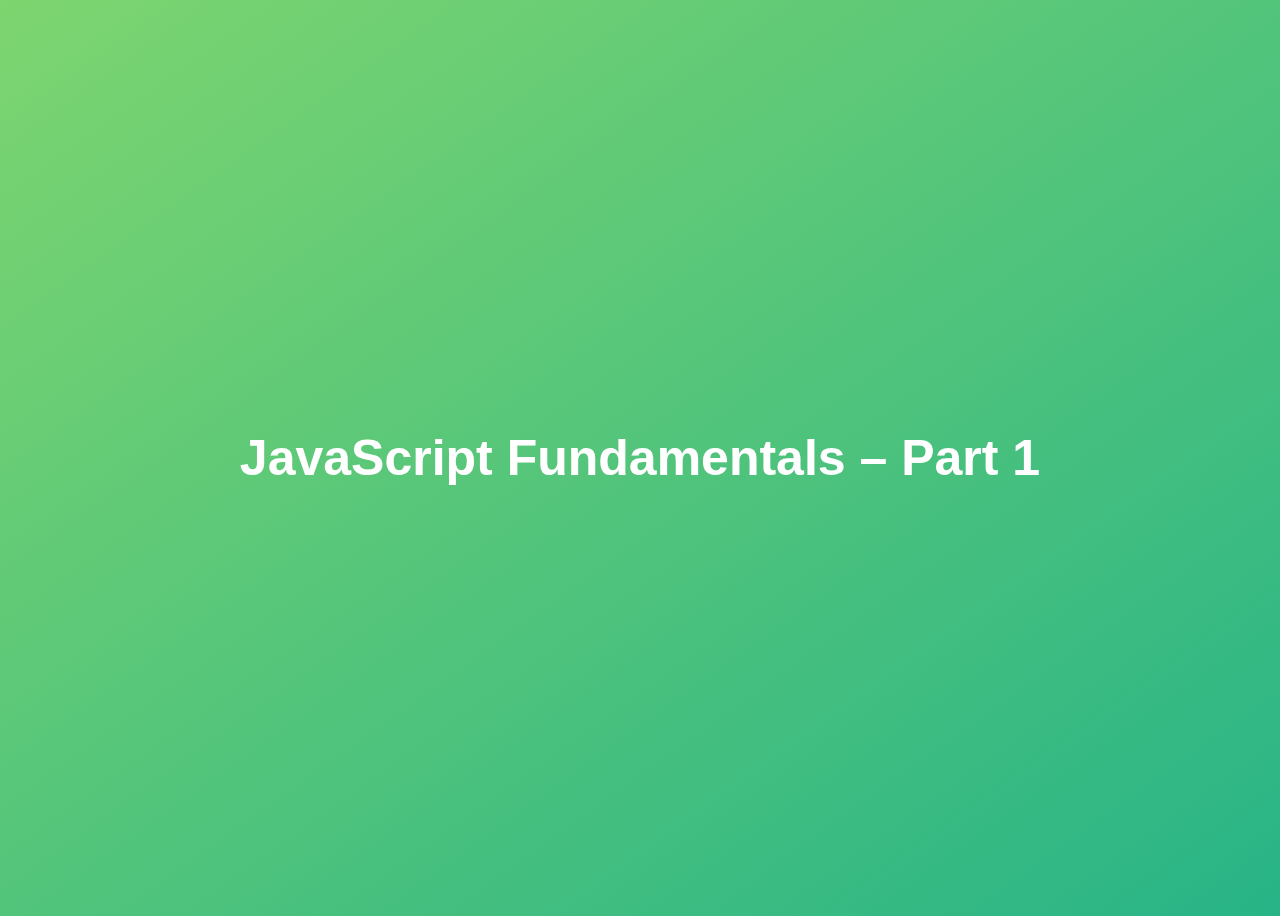
<file: complete-javascript-course-master2/01-Fundamentals-Part-1/final/index.html>
<!DOCTYPE html>
<html lang="en">
  <head>
    <meta charset="UTF-8" />
    <meta name="viewport" content="width=device-width, initial-scale=1.0" />
    <meta http-equiv="X-UA-Compatible" content="ie=edge" />
    <title>JavaScript Fundamentals – Part 1</title>
    <style>
      body {
        height: 100vh;
        display: flex;
        align-items: center;
        background: linear-gradient(to top left, #28b487, #7dd56f);
      }
      h1 {
        font-family: sans-serif;
        font-size: 50px;
        line-height: 1.3;
        width: 100%;
        padding: 30px;
        text-align: center;
        color: white;
      }
    </style>
  </head>
  <body>
    <h1>JavaScript Fundamentals – Part 1</h1>

    <script src="script.js"></script>
  </body>
</html>
</file>
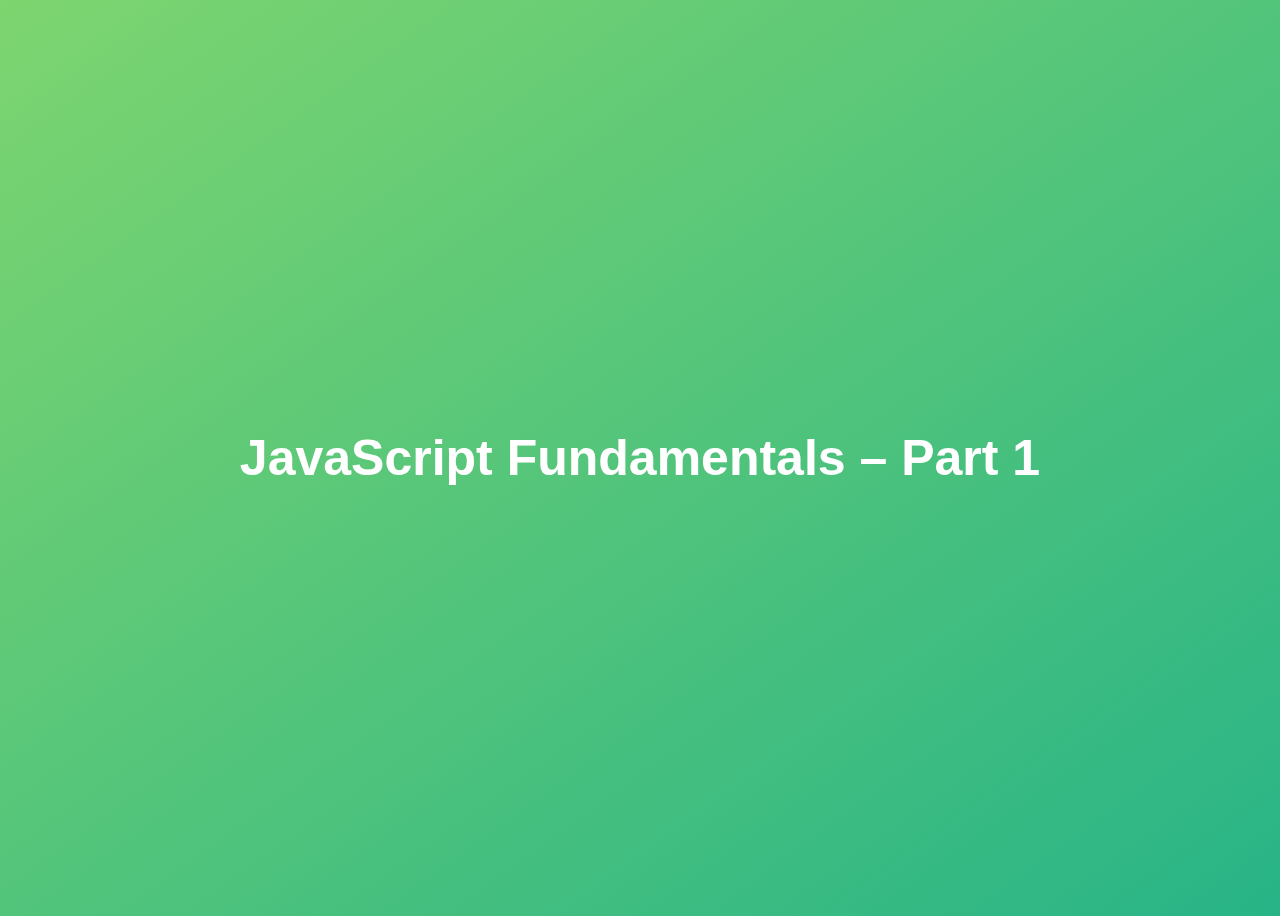
<file: complete-javascript-course-master2/01-Fundamentals-Part-1/starter/index.html>
<!DOCTYPE html>
<html lang="en">
  <head>
    <meta charset="UTF-8" />
    <meta name="viewport" content="width=device-width, initial-scale=1.0" />
    <meta http-equiv="X-UA-Compatible" content="ie=edge" />
    <title>JavaScript Fundamentals – Part 1</title>
    <style>
      body {
        height: 100vh;
        display: flex;
        align-items: center;
        background: linear-gradient(to top left, #28b487, #7dd56f);
      }
      h1 {
        font-family: sans-serif;
        font-size: 50px;
        line-height: 1.3;
        width: 100%;
        padding: 30px;
        text-align: center;
        color: white;
      }
    </style>
  </head>
  <body>
    <h1>JavaScript Fundamentals – Part 1</h1>
  </body>
</html>
</file>
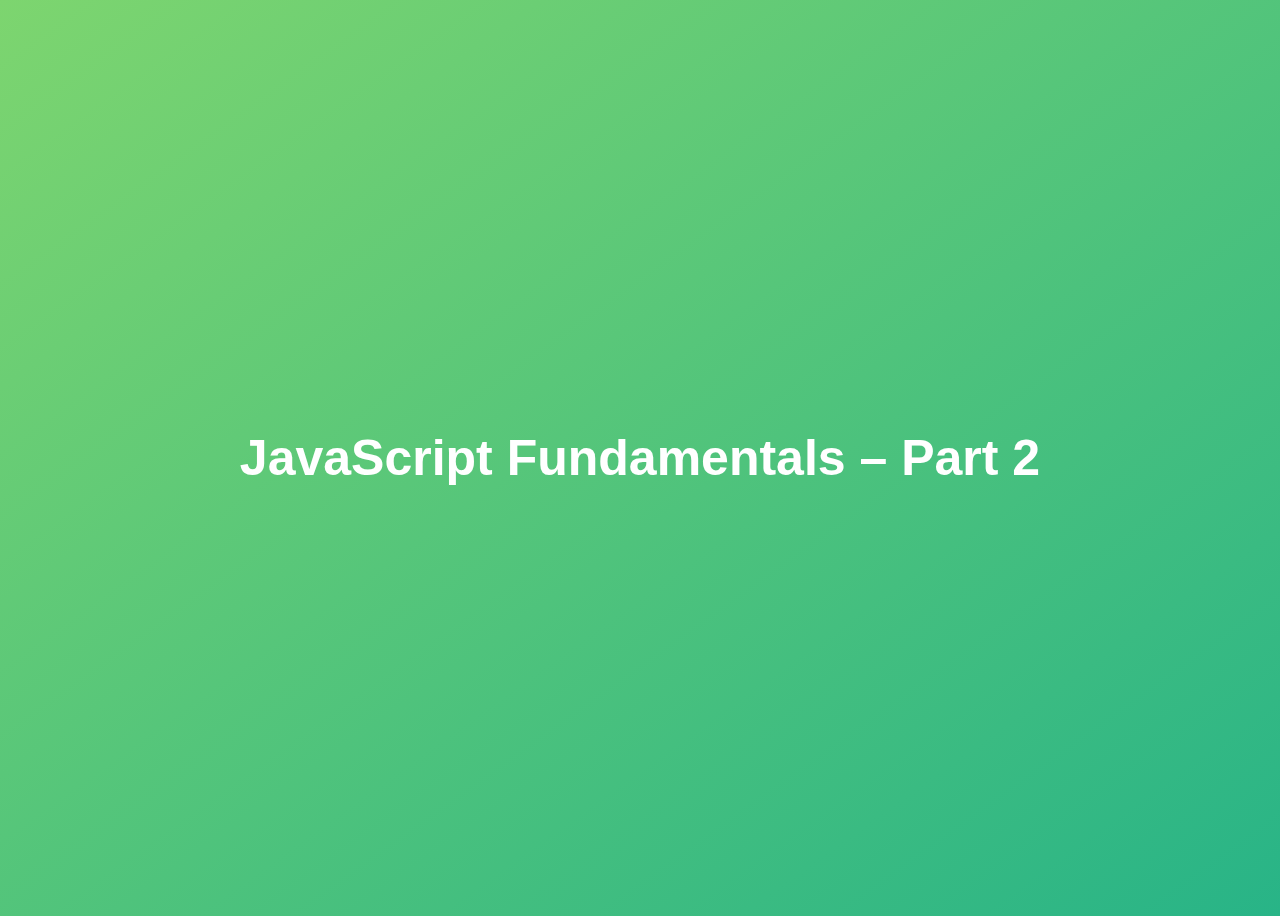
<file: complete-javascript-course-master2/02-Fundamentals-Part-2/final/index.html>
<!DOCTYPE html>
<html lang="en">
  <head>
    <meta charset="UTF-8" />
    <meta name="viewport" content="width=device-width, initial-scale=1.0" />
    <meta http-equiv="X-UA-Compatible" content="ie=edge" />
    <title>JavaScript Fundamentals – Part 2</title>
    <style>
      body {
        height: 100vh;
        display: flex;
        align-items: center;
        background: linear-gradient(to top left, #28b487, #7dd56f);
      }
      h1 {
        font-family: sans-serif;
        font-size: 50px;
        line-height: 1.3;
        width: 100%;
        padding: 30px;
        text-align: center;
        color: white;
      }
    </style>
  </head>
  <body>
    <h1>JavaScript Fundamentals – Part 2</h1>
    <script src="script.js"></script>
  </body>
</html>
</file>
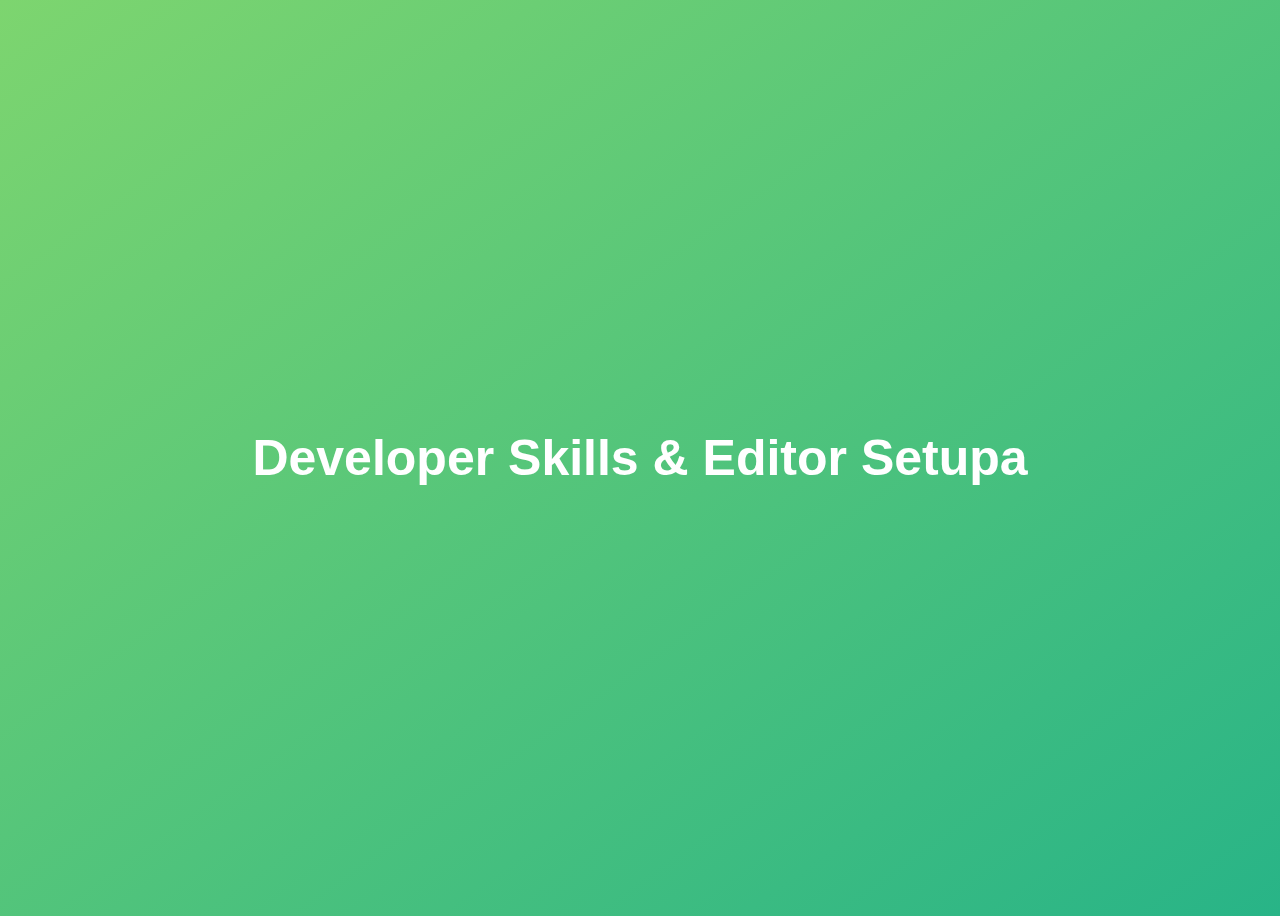
<file: complete-javascript-course-master2/03-Developer-Skills/final/index.html>
<!DOCTYPE html>
<html lang="en">
  <head>
    <meta charset="UTF-8" />
    <meta name="viewport" content="width=device-width, initial-scale=1.0" />
    <meta http-equiv="X-UA-Compatible" content="ie=edge" />
    <title>Developer Skills & Editor Setup</title>
    <style>
      body {
        height: 100vh;
        display: flex;
        align-items: center;
        background: linear-gradient(to top left, #28b487, #7dd56f);
      }
      h1 {
        font-family: sans-serif;
        font-size: 50px;
        line-height: 1.3;
        width: 100%;
        padding: 30px;
        text-align: center;
        color: white;
      }
    </style>
  </head>
  <body>
    <h1>Developer Skills & Editor Setupa</h1>
    <script src="script.js"></script>
  </body>
</html>
</file>
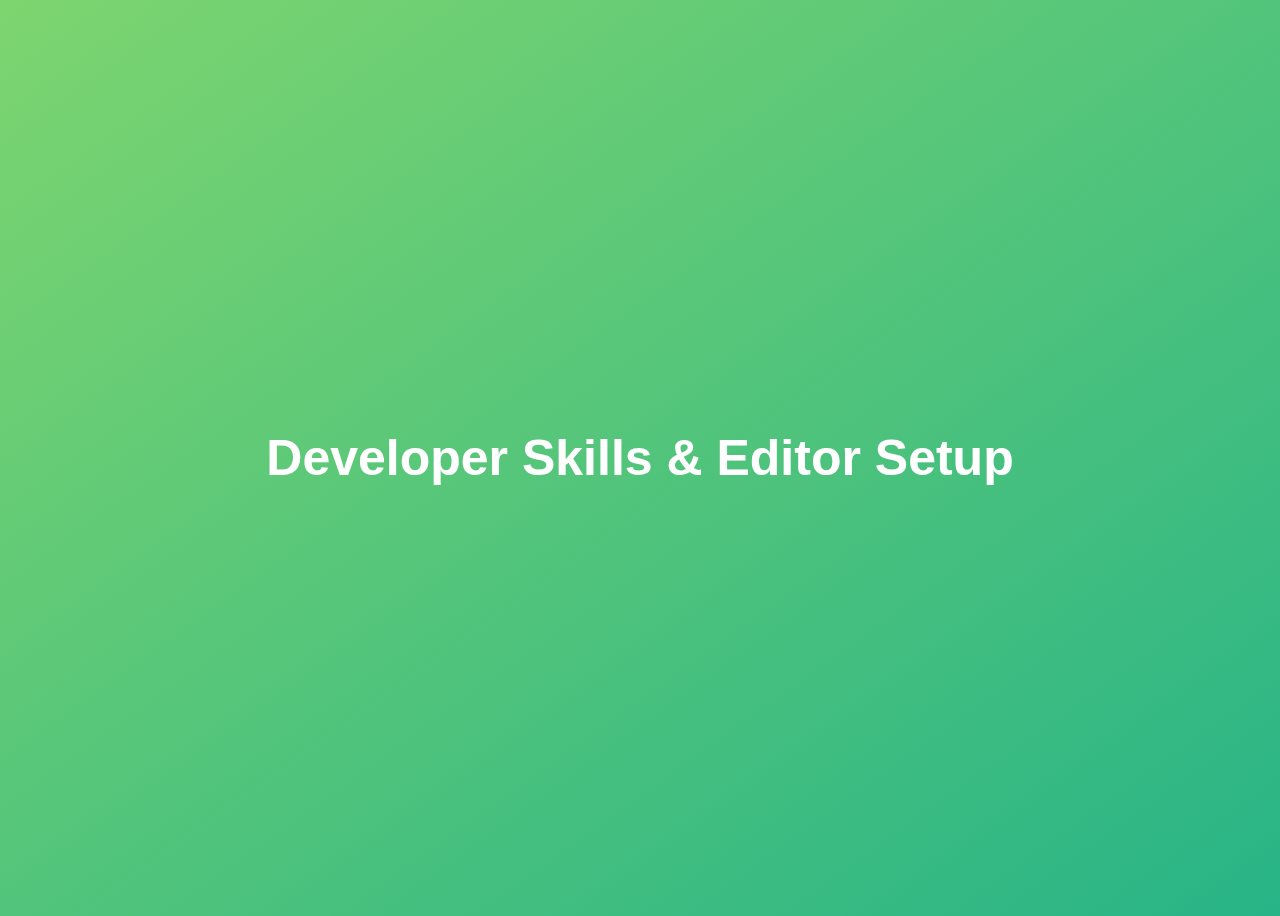
<file: complete-javascript-course-master2/03-Developer-Skills/starter/index.html>
<!DOCTYPE html>
<html lang="en">
  <head>
    <meta charset="UTF-8" />
    <meta name="viewport" content="width=device-width, initial-scale=1.0" />
    <meta http-equiv="X-UA-Compatible" content="ie=edge" />
    <title>Developer Skills & Editor Setup</title>
    <style>
      body {
        height: 100vh;
        display: flex;
        align-items: center;
        background: linear-gradient(to top left, #28b487, #7dd56f);
      }
      h1 {
        font-family: sans-serif;
        font-size: 50px;
        line-height: 1.3;
        width: 100%;
        padding: 30px;
        text-align: center;
        color: white;
      }
    </style>
  </head>
  <body>
    <h1>Developer Skills & Editor Setup</h1>
    <script src="script.js"></script>
  </body>
</html>
</file>
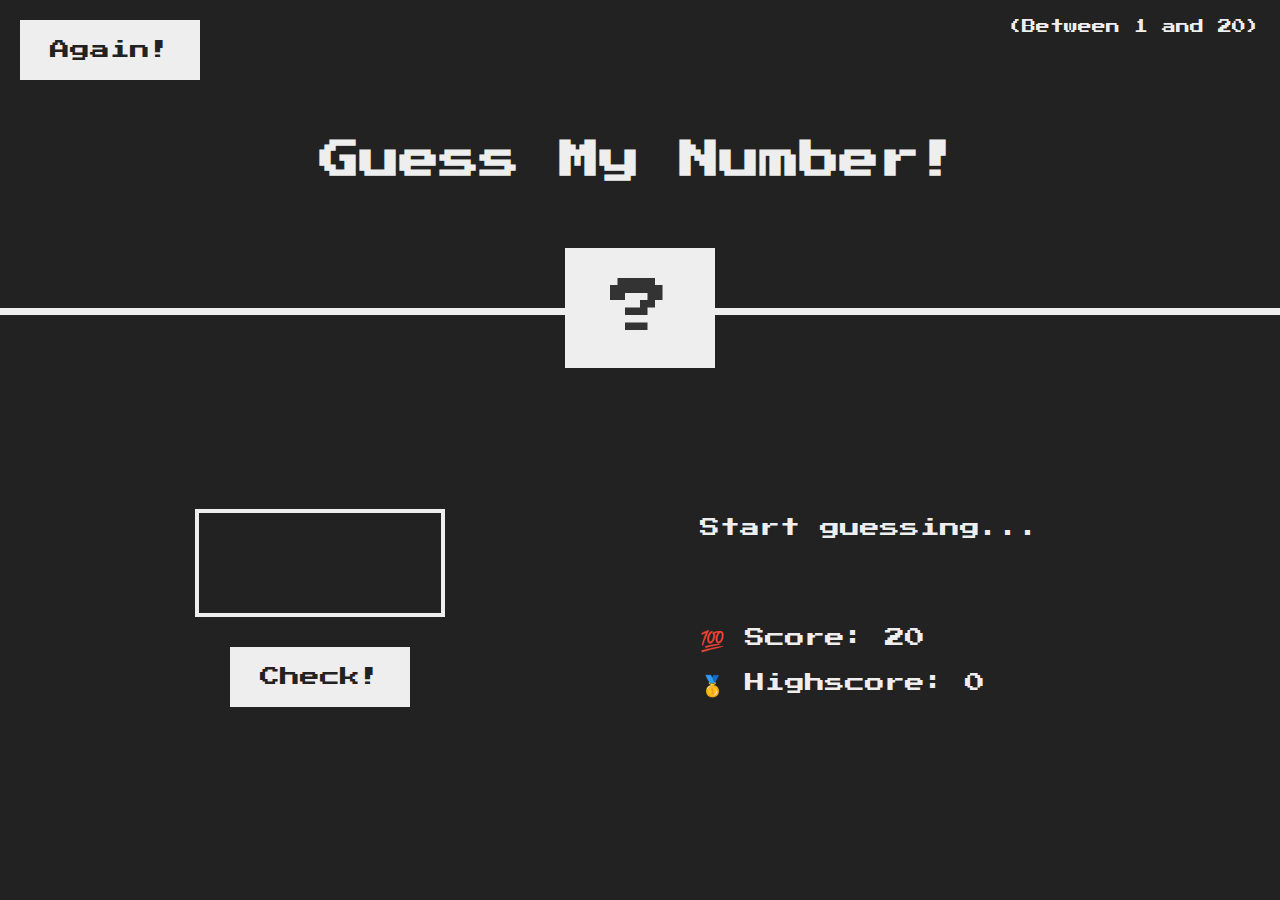
<file: complete-javascript-course-master2/05-Guess-My-Number/final/index.html>
<!DOCTYPE html>
<html lang="en">
  <head>
    <meta charset="UTF-8" />
    <meta name="viewport" content="width=device-width, initial-scale=1.0" />
    <meta http-equiv="X-UA-Compatible" content="ie=edge" />
    <link rel="stylesheet" href="style.css" />
    <title>Guess My Number!</title>
  </head>
  <body>
    <header>
      <h1>Guess My Number!</h1>
      <p class="between">(Between 1 and 20)</p>
      <button class="btn again">Again!</button>
      <div class="number">?</div>
    </header>
    <main>
      <section class="left">
        <input type="number" class="guess" />
        <button class="btn check">Check!</button>
      </section>
      <section class="right">
        <p class="message">Start guessing...</p>
        <p class="label-score">💯 Score: <span class="score">20</span></p>
        <p class="label-highscore">
          🥇 Highscore: <span class="highscore">0</span>
        </p>
      </section>
    </main>
    <script src="script.js"></script>
  </body>
</html>
</file>
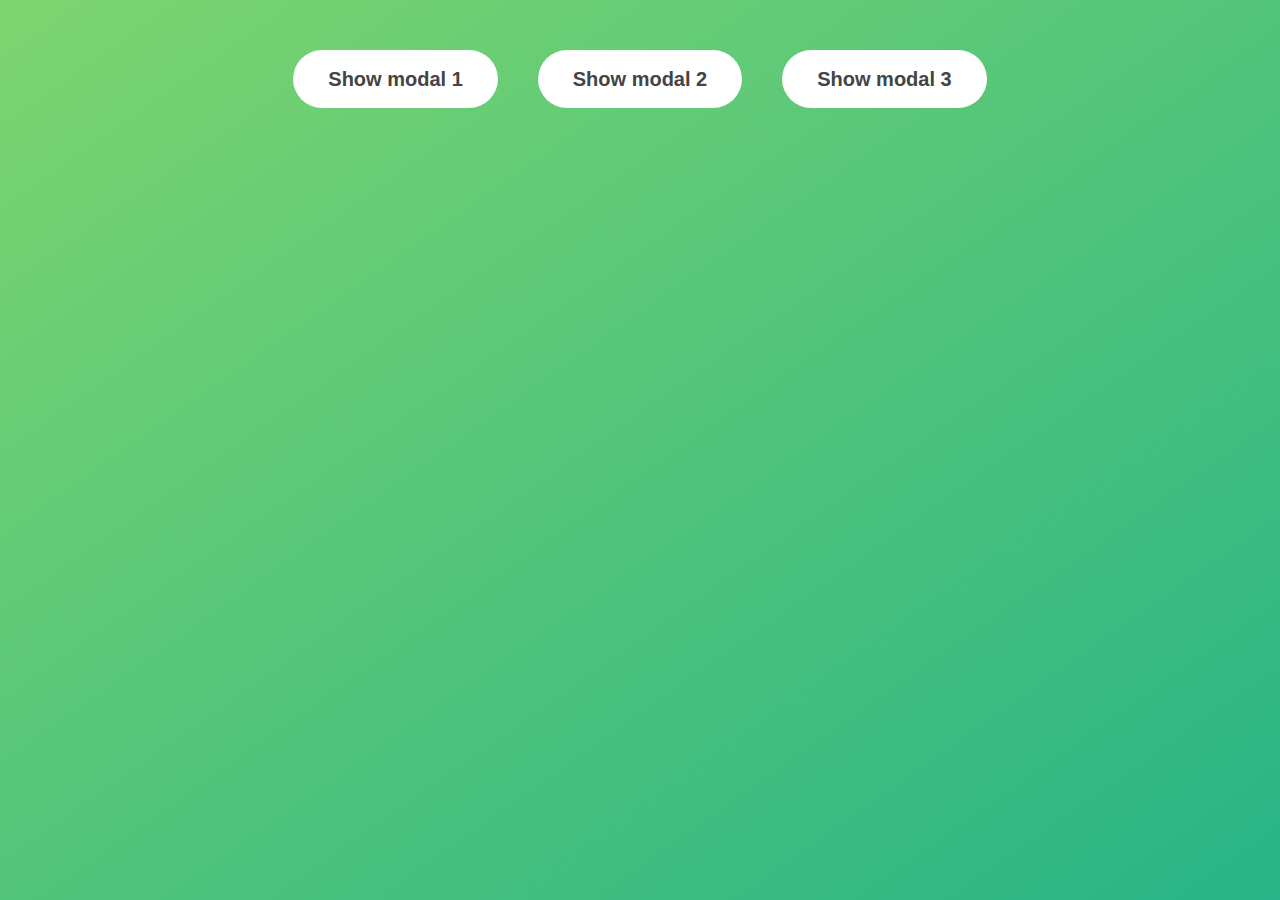
<file: complete-javascript-course-master2/06-Modal/final/index.html>
<!DOCTYPE html>
<html lang="en">
  <head>
    <meta charset="UTF-8" />
    <meta name="viewport" content="width=device-width, initial-scale=1.0" />
    <meta http-equiv="X-UA-Compatible" content="ie=edge" />
    <link rel="stylesheet" href="style.css" />
    <title>Modal window</title>
  </head>
  <body>
    <button class="show-modal">Show modal 1</button>
    <button class="show-modal">Show modal 2</button>
    <button class="show-modal">Show modal 3</button>

    <div class="modal hidden">
      <button class="close-modal">&times;</button>
      <h1>I'm a modal window 😍</h1>
      <p>
        Lorem ipsum dolor sit amet, consectetur adipisicing elit, sed do eiusmod
        tempor incididunt ut labore et dolore magna aliqua. Ut enim ad minim
        veniam, quis nostrud exercitation ullamco laboris nisi ut aliquip ex ea
        commodo consequat. Duis aute irure dolor in reprehenderit in voluptate
        velit esse cillum dolore eu fugiat nulla pariatur. Excepteur sint
        occaecat cupidatat non proident, sunt in culpa qui officia deserunt
        mollit anim id est laborum.
      </p>
    </div>
    <div class="overlay hidden"></div>

    <script src="script.js"></script>
  </body>
</html>
</file>
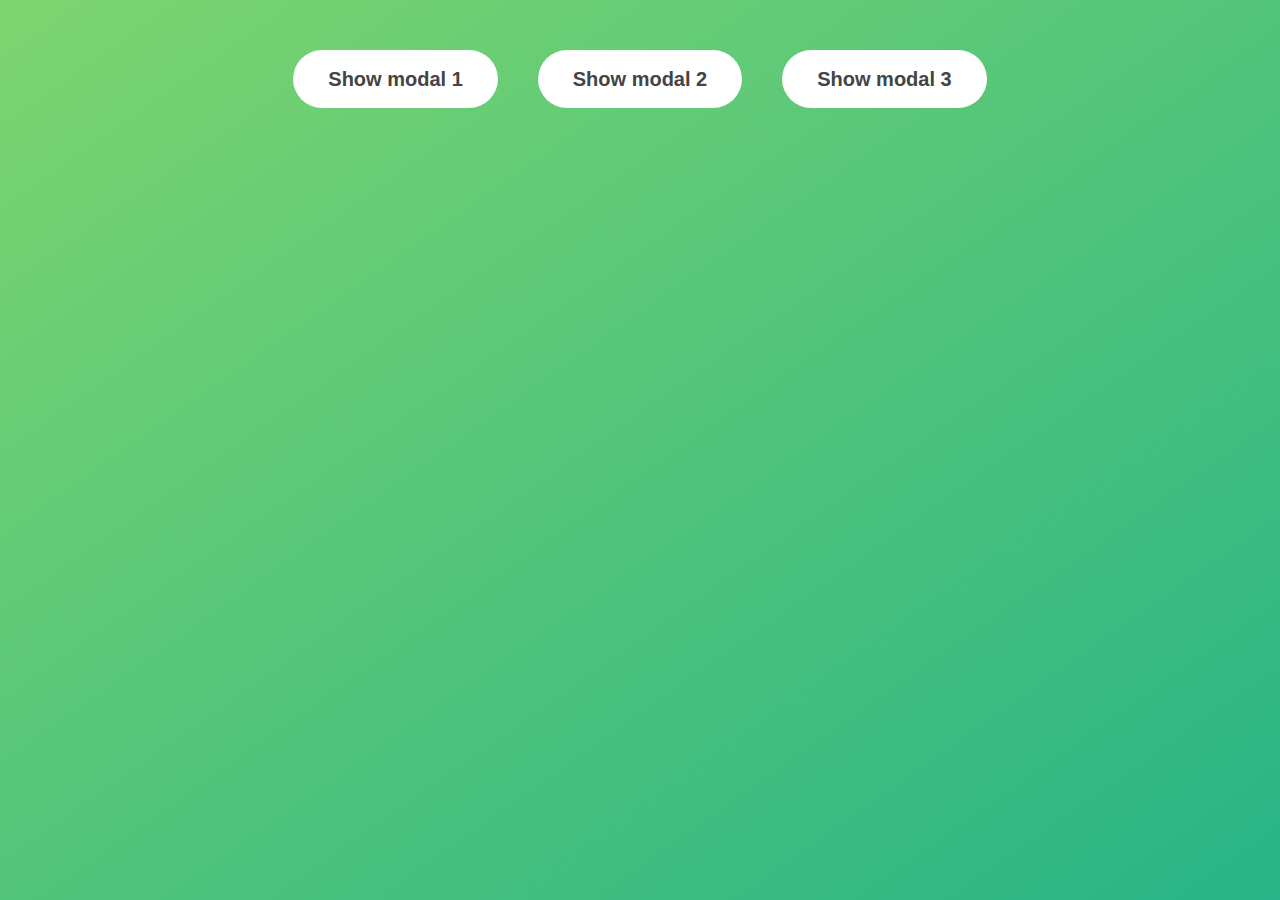
<file: complete-javascript-course-master2/06-Modal/starter/index.html>
<!DOCTYPE html>
<html lang="en">
  <head>
    <meta charset="UTF-8" />
    <meta name="viewport" content="width=device-width, initial-scale=1.0" />
    <meta http-equiv="X-UA-Compatible" content="ie=edge" />
    <link rel="stylesheet" href="style.css" />
    <title>Modal window</title>
  </head>
  <body>
    <button class="show-modal" data-modnr="m1">Show modal 1</button>
    <button class="show-modal" data-modnr="m2">Show modal 2</button>
    <button class="show-modal" data-modnr="m3">Show modal 3</button>

    <div class="modal hidden m1">
      <button class="close-modal">&times;</button>
      <h1>I'm a modal 1 window 😍</h1>
      <p>
        Lorem ipsum dolor sit amet, consectetur adipisicing elit, sed do eiusmod
        tempor incididunt ut labore et dolore magna aliqua. Ut enim ad minim
        veniam, quis nostrud exercitation ullamco laboris nisi ut aliquip ex ea
        commodo consequat. Duis aute irure dolor in reprehenderit in voluptate
        velit esse cillum dolore eu fugiat nulla pariatur. Excepteur sint
        occaecat cupidatat non proident, sunt in culpa qui officia deserunt
        mollit anim id est laborum.
      </p>
    </div>
    <div class="modal hidden m2">
      <button class="close-modal">&times;</button>
      <h1>I'm a modal 2 window 😍</h1>
      <p>
        Lorem ipsum dolor sit amet, consectetur adipisicing elit, sed do eiusmod
        tempor incididunt ut labore et dolore magna aliqua. Ut enim ad minim
        veniam, quis nostrud exercitation ullamco laboris nisi ut aliquip ex ea
        commodo consequat. Duis aute irure dolor in reprehenderit in voluptate
        velit esse cillum dolore eu fugiat nulla pariatur. Excepteur sint
        occaecat cupidatat non proident, sunt in culpa qui officia deserunt
        mollit anim id est laborum.
      </p>
    </div>
    <div class="modal hidden m3">
      <button class="close-modal">&times;</button>
      <h1>I'm a modal 3 window 😍</h1>
      <p>
        Lorem ipsum dolor sit amet, consectetur adipisicing elit, sed do eiusmod
        tempor incididunt ut labore et dolore magna aliqua. Ut enim ad minim
        veniam, quis nostrud exercitation ullamco laboris nisi ut aliquip ex ea
        commodo consequat. Duis aute irure dolor in reprehenderit in voluptate
        velit esse cillum dolore eu fugiat nulla pariatur. Excepteur sint
        occaecat cupidatat non proident, sunt in culpa qui officia deserunt
        mollit anim id est laborum.
      </p>
    </div>
    <div class="overlay hidden"></div>

    <script src="script.js"></script>
  </body>
</html>
</file>
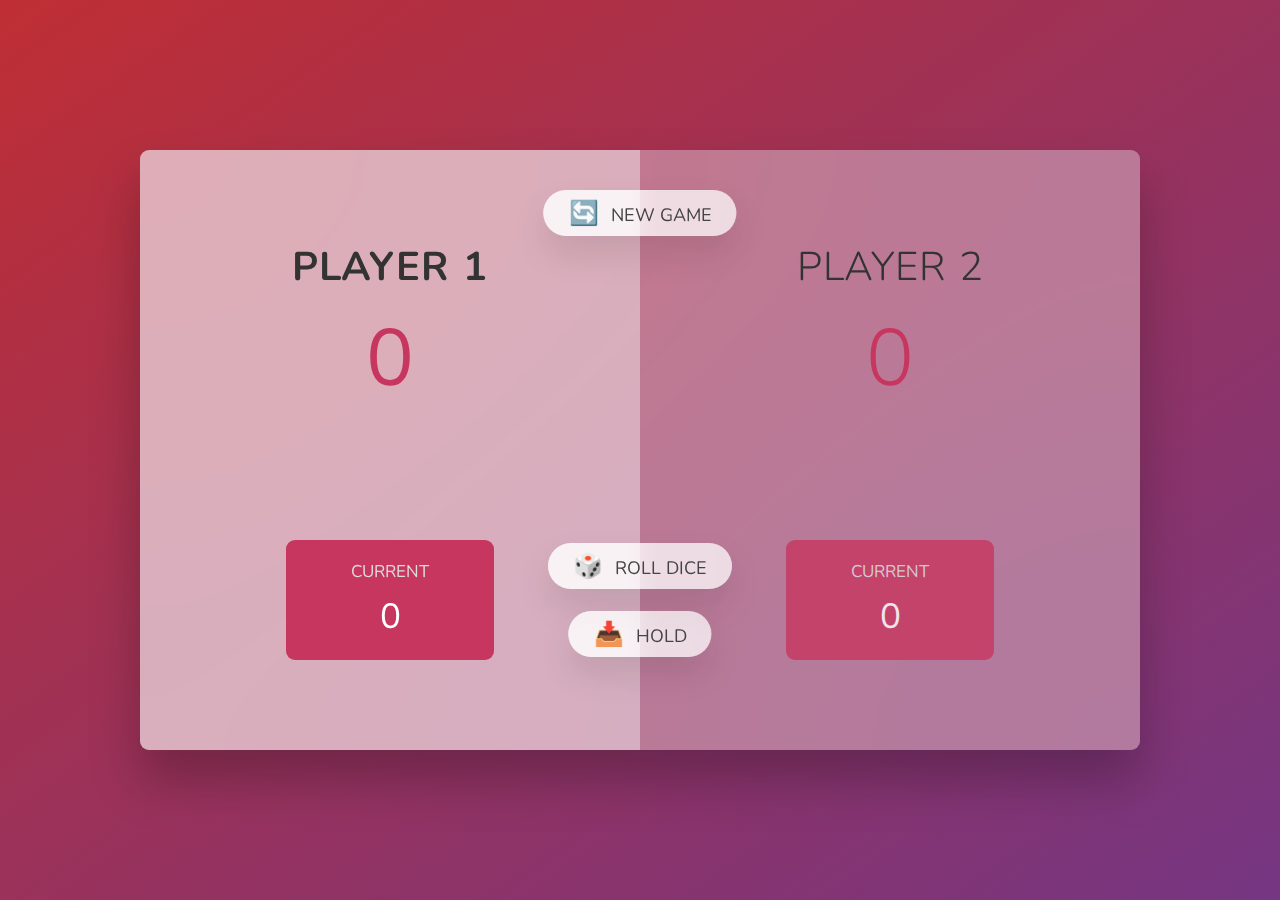
<file: complete-javascript-course-master2/07-Pig-Game/final/index.html>
<!DOCTYPE html>
<html lang="en">
  <head>
    <meta charset="UTF-8" />
    <meta name="viewport" content="width=device-width, initial-scale=1.0" />
    <meta http-equiv="X-UA-Compatible" content="ie=edge" />
    <link rel="stylesheet" href="style.css" />
    <title>Pig Game</title>
  </head>
  <body>
    <main>
      <section class="player player--0 player--active">
        <h2 class="name" id="name--0">Player 1</h2>
        <p class="score" id="score--0">43</p>
        <div class="current">
          <p class="current-label">Current</p>
          <p class="current-score" id="current--0">0</p>
        </div>
      </section>
      <section class="player player--1">
        <h2 class="name" id="name--1">Player 2</h2>
        <p class="score" id="score--1">24</p>
        <div class="current">
          <p class="current-label">Current</p>
          <p class="current-score" id="current--1">0</p>
        </div>
      </section>

      <img src="dice-5.png" alt="Playing dice" class="dice" />
      <button class="btn btn--new">🔄 New game</button>
      <button class="btn btn--roll">🎲 Roll dice</button>
      <button class="btn btn--hold">📥 Hold</button>
    </main>
    <script src="script.js"></script>
  </body>
</html>
</file>
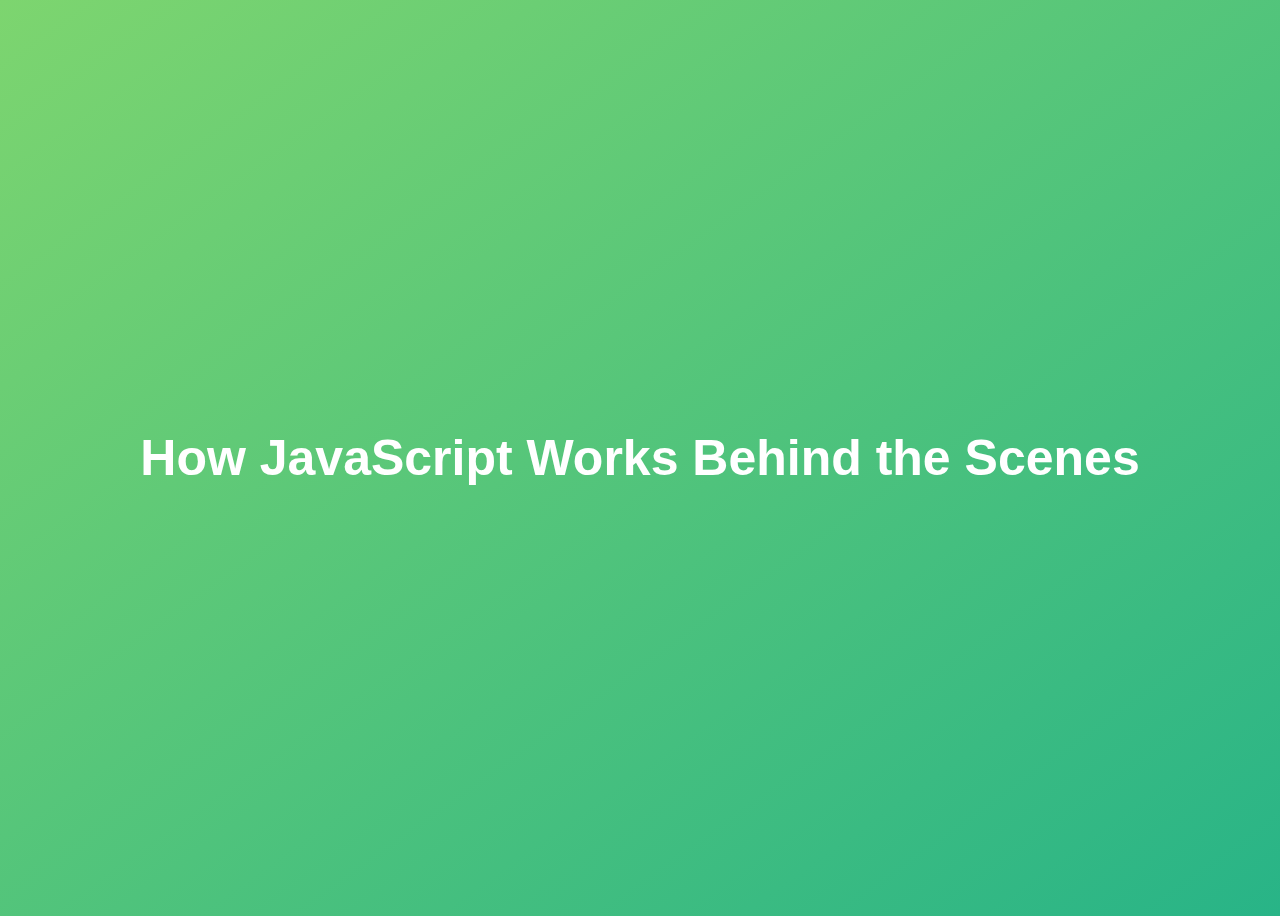
<file: complete-javascript-course-master2/08-Behind-the-Scenes/final/index.html>
<!DOCTYPE html>
<html lang="en">
  <head>
    <meta charset="UTF-8" />
    <meta name="viewport" content="width=device-width, initial-scale=1.0" />
    <meta http-equiv="X-UA-Compatible" content="ie=edge" />
    <title>How JavaScript Works Behind the Scenes</title>
    <style>
      body {
        height: 100vh;
        display: flex;
        align-items: center;
        background: linear-gradient(to top left, #28b487, #7dd56f);
      }
      h1 {
        font-family: sans-serif;
        font-size: 50px;
        line-height: 1.3;
        width: 100%;
        padding: 30px;
        text-align: center;
        color: white;
      }
    </style>
  </head>
  <body>
    <h1>How JavaScript Works Behind the Scenes</h1>
    <script src="script.js"></script>
  </body>
</html>
</file>
<file: complete-javascript-course-master2/05-Guess-My-Number/final/style.css>
@import url('https://fonts.googleapis.com/css?family=Press+Start+2P&display=swap');

* {
  margin: 0;
  padding: 0;
  box-sizing: inherit;
}

html {
  font-size: 62.5%;
  box-sizing: border-box;
}

body {
  font-family: 'Press Start 2P', sans-serif;
  color: #eee;
  background-color: #222;
  /* background-color: #60b347; */
}

/* LAYOUT */
header {
  position: relative;
  height: 35vh;
  border-bottom: 7px solid #eee;
}

main {
  height: 65vh;
  color: #eee;
  display: flex;
  align-items: center;
  justify-content: space-around;
}

.left {
  width: 52rem;
  display: flex;
  flex-direction: column;
  align-items: center;
}

.right {
  width: 52rem;
  font-size: 2rem;
}

/* ELEMENTS STYLE */
h1 {
  font-size: 4rem;
  text-align: center;
  position: absolute;
  width: 100%;
  top: 52%;
  left: 50%;
  transform: translate(-50%, -50%);
}

.number {
  background: #eee;
  color: #333;
  font-size: 6rem;
  width: 15rem;
  padding: 3rem 0rem;
  text-align: center;
  position: absolute;
  bottom: 0;
  left: 50%;
  transform: translate(-50%, 50%);
}

.between {
  font-size: 1.4rem;
  position: absolute;
  top: 2rem;
  right: 2rem;
}

.again {
  position: absolute;
  top: 2rem;
  left: 2rem;
}

.guess {
  background: none;
  border: 4px solid #eee;
  font-family: inherit;
  color: inherit;
  font-size: 5rem;
  padding: 2.5rem;
  width: 25rem;
  text-align: center;
  display: block;
  margin-bottom: 3rem;
}

.btn {
  border: none;
  background-color: #eee;
  color: #222;
  font-size: 2rem;
  font-family: inherit;
  padding: 2rem 3rem;
  cursor: pointer;
}

.btn:hover {
  background-color: #ccc;
}

.message {
  margin-bottom: 8rem;
  height: 3rem;
}

.label-score {
  margin-bottom: 2rem;
}
</file>
<file: complete-javascript-course-master2/06-Modal/final/style.css>
* {
  margin: 0;
  padding: 0;
  box-sizing: inherit;
}

html {
  font-size: 62.5%;
  box-sizing: border-box;
}

body {
  font-family: sans-serif;
  color: #333;
  line-height: 1.5;
  height: 100vh;
  position: relative;
  display: flex;
  align-items: flex-start;
  justify-content: center;
  background: linear-gradient(to top left, #28b487, #7dd56f);
}

.show-modal {
  font-size: 2rem;
  font-weight: 600;
  padding: 1.75rem 3.5rem;
  margin: 5rem 2rem;
  border: none;
  background-color: #fff;
  color: #444;
  border-radius: 10rem;
  cursor: pointer;
}

.close-modal {
  position: absolute;
  top: 1.2rem;
  right: 2rem;
  font-size: 5rem;
  color: #333;
  cursor: pointer;
  border: none;
  background: none;
}

h1 {
  font-size: 2.5rem;
  margin-bottom: 2rem;
}

p {
  font-size: 1.8rem;
}

/* -------------------------- */
/* CLASSES TO MAKE MODAL WORK */
.hidden {
  display: none;
}

.modal {
  position: absolute;
  top: 50%;
  left: 50%;
  transform: translate(-50%, -50%);
  width: 70%;

  background-color: white;
  padding: 6rem;
  border-radius: 5px;
  box-shadow: 0 3rem 5rem rgba(0, 0, 0, 0.3);
  z-index: 10;
}

.overlay {
  position: absolute;
  top: 0;
  left: 0;
  width: 100%;
  height: 100%;
  background-color: rgba(0, 0, 0, 0.6);
  backdrop-filter: blur(3px);
  z-index: 5;
}
</file>
<file: complete-javascript-course-master2/06-Modal/starter/style.css>
* {
  margin: 0;
  padding: 0;
  box-sizing: inherit;
}

html {
  font-size: 62.5%;
  box-sizing: border-box;
}

body {
  font-family: sans-serif;
  color: #333;
  line-height: 1.5;
  height: 100vh;
  position: relative;
  display: flex;
  align-items: flex-start;
  justify-content: center;
  background: linear-gradient(to top left, #28b487, #7dd56f);
}

.show-modal {
  font-size: 2rem;
  font-weight: 600;
  padding: 1.75rem 3.5rem;
  margin: 5rem 2rem;
  border: none;
  background-color: #fff;
  color: #444;
  border-radius: 10rem;
  cursor: pointer;
}

.show-modal:focus {
  outline: none;
}

.close-modal {
  position: absolute;
  top: 1.2rem;
  right: 2rem;
  font-size: 5rem;
  color: #333;
  cursor: pointer;
  border: none;
  background: none;
}

h1 {
  font-size: 2.5rem;
  margin-bottom: 2rem;
}

p {
  font-size: 1.8rem;
}

/* -------------------------- */
/* CLASSES TO MAKE MODAL WORK */
.hidden {
  display: none;
}

.modal {
  position: absolute;
  top: 50%;
  left: 50%;
  transform: translate(-50%, -50%);
  width: 70%;

  background-color: white;
  padding: 6rem;
  border-radius: 5px;
  box-shadow: 0 3rem 5rem rgba(0, 0, 0, 0.3);
  z-index: 10;
}

.overlay {
  position: absolute;
  top: 0;
  left: 0;
  width: 100%;
  height: 100%;
  background-color: rgba(0, 0, 0, 0.6);
  backdrop-filter: blur(3px);
  z-index: 5;
}
</file>
<file: complete-javascript-course-master2/07-Pig-Game/final/style.css>
@import url('https://fonts.googleapis.com/css2?family=Nunito&display=swap');

* {
  margin: 0;
  padding: 0;
  box-sizing: inherit;
}

html {
  font-size: 62.5%;
  box-sizing: border-box;
}

body {
  font-family: 'Nunito', sans-serif;
  font-weight: 400;
  height: 100vh;
  color: #333;
  background-image: linear-gradient(to top left, #753682 0%, #bf2e34 100%);
  display: flex;
  align-items: center;
  justify-content: center;
}

/* LAYOUT */
main {
  position: relative;
  width: 100rem;
  height: 60rem;
  background-color: rgba(255, 255, 255, 0.35);
  backdrop-filter: blur(200px);
  filter: blur();
  box-shadow: 0 3rem 5rem rgba(0, 0, 0, 0.25);
  border-radius: 9px;
  overflow: hidden;
  display: flex;
}

.player {
  flex: 50%;
  padding: 9rem;
  display: flex;
  flex-direction: column;
  align-items: center;
  transition: all 0.75s;
}

/* ELEMENTS */
.name {
  position: relative;
  font-size: 4rem;
  text-transform: uppercase;
  letter-spacing: 1px;
  word-spacing: 2px;
  font-weight: 300;
  margin-bottom: 1rem;
}

.score {
  font-size: 8rem;
  font-weight: 300;
  color: #c7365f;
  margin-bottom: auto;
}

.player--active {
  background-color: rgba(255, 255, 255, 0.4);
}
.player--active .name {
  font-weight: 700;
}
.player--active .score {
  font-weight: 400;
}

.player--active .current {
  opacity: 1;
}

.current {
  background-color: #c7365f;
  opacity: 0.8;
  border-radius: 9px;
  color: #fff;
  width: 65%;
  padding: 2rem;
  text-align: center;
  transition: all 0.75s;
}

.current-label {
  text-transform: uppercase;
  margin-bottom: 1rem;
  font-size: 1.7rem;
  color: #ddd;
}

.current-score {
  font-size: 3.5rem;
}

/* ABSOLUTE POSITIONED ELEMENTS */
.btn {
  position: absolute;
  left: 50%;
  transform: translateX(-50%);
  color: #444;
  background: none;
  border: none;
  font-family: inherit;
  font-size: 1.8rem;
  text-transform: uppercase;
  cursor: pointer;
  font-weight: 400;
  transition: all 0.2s;

  background-color: white;
  background-color: rgba(255, 255, 255, 0.6);
  backdrop-filter: blur(10px);

  padding: 0.7rem 2.5rem;
  border-radius: 50rem;
  box-shadow: 0 1.75rem 3.5rem rgba(0, 0, 0, 0.1);
}

.btn::first-letter {
  font-size: 2.4rem;
  display: inline-block;
  margin-right: 0.7rem;
}

.btn--new {
  top: 4rem;
}
.btn--roll {
  top: 39.3rem;
}
.btn--hold {
  top: 46.1rem;
}

.btn:active {
  transform: translate(-50%, 3px);
  box-shadow: 0 1rem 2rem rgba(0, 0, 0, 0.15);
}

.btn:focus {
  outline: none;
}

.dice {
  position: absolute;
  left: 50%;
  top: 16.5rem;
  transform: translateX(-50%);
  height: 10rem;
  box-shadow: 0 2rem 5rem rgba(0, 0, 0, 0.2);
}

.player--winner {
  background-color: #2f2f2f;
}

.player--winner .name {
  font-weight: 700;
  color: #c7365f;
}

.hidden {
  display: none;
}
</file>
